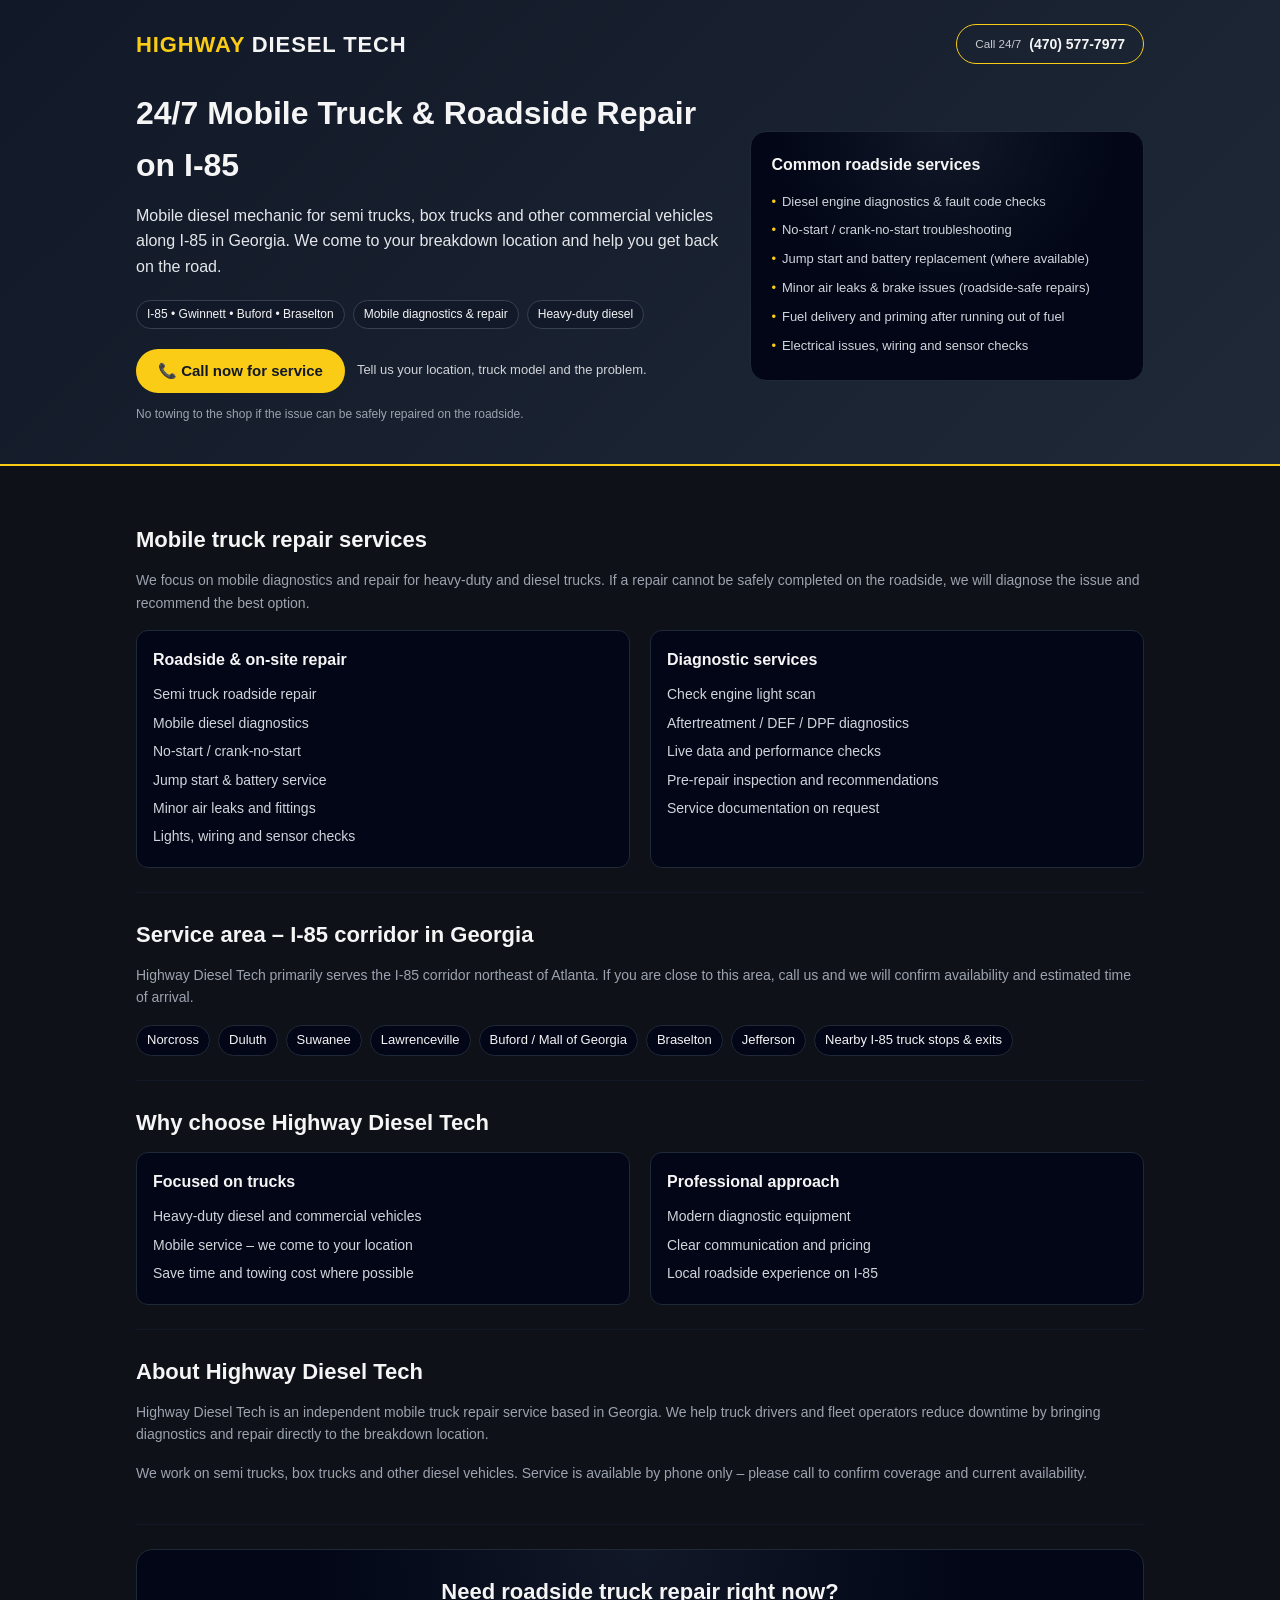
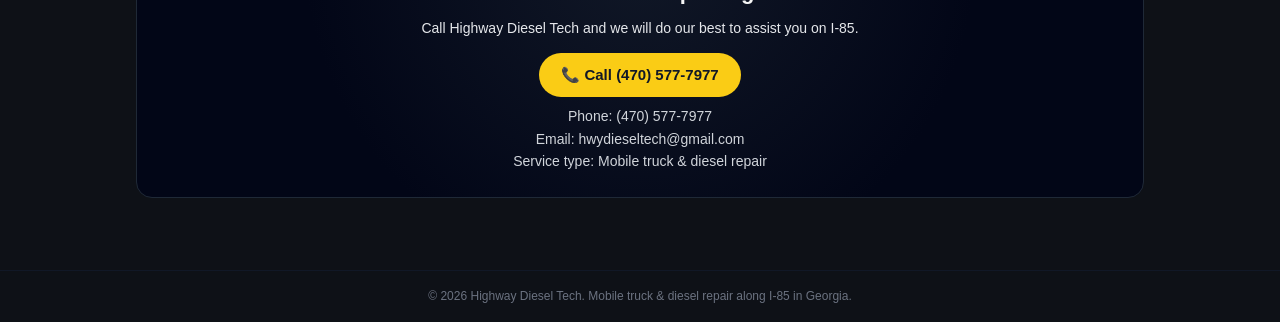
<file: highway_diesel_tech_landing.html>
<!DOCTYPE html>
<html lang="en">
<head>
  <meta charset="UTF-8">
  <title>Highway Diesel Tech – 24/7 Mobile Truck Repair on I‑85</title>
  <meta name="viewport" content="width=device-width, initial-scale=1.0">
  <meta name="description" content="24/7 mobile diesel and truck repair on I-85 in Georgia. Roadside assistance, diagnostics, jump start, fuel delivery and more. Call Highway Diesel Tech at (470) 577-7977.">
  <style>
    * { box-sizing: border-box; margin: 0; padding: 0; }
    body {
      font-family: -apple-system, BlinkMacSystemFont, "Segoe UI", Roboto, sans-serif;
      background: #0e1117;
      color: #f5f5f5;
      line-height: 1.6;
    }
    a { color: inherit; text-decoration: none; }
    header {
      background: linear-gradient(135deg, #111827, #1f2937);
      padding: 24px 16px 40px;
      border-bottom: 2px solid #facc15;
    }
    .container {
      max-width: 1040px;
      margin: 0 auto;
      padding: 0 16px;
    }
    .top-bar {
      display: flex;
      flex-wrap: wrap;
      justify-content: space-between;
      align-items: center;
      gap: 8px;
      margin-bottom: 24px;
    }
    .logo {
      font-size: 22px;
      font-weight: 700;
      letter-spacing: 0.04em;
      text-transform: uppercase;
    }
    .logo span {
      color: #facc15;
    }
    .phone-link {
      font-weight: 600;
      border-radius: 999px;
      padding: 8px 18px;
      border: 1px solid #facc15;
      display: inline-flex;
      align-items: center;
      gap: 8px;
      font-size: 14px;
    }
    .phone-link small {
      opacity: 0.8;
      font-weight: 500;
    }
    .hero {
      display: grid;
      grid-template-columns: minmax(0, 3fr) minmax(0, 2fr);
      gap: 24px;
      align-items: center;
    }
    @media (max-width: 780px) {
      .hero { grid-template-columns: 1fr; }
    }
    .hero-title {
      font-size: 32px;
      font-weight: 800;
      margin-bottom: 12px;
    }
    @media (max-width: 480px) {
      .hero-title { font-size: 26px; }
    }
    .hero-subtitle {
      font-size: 16px;
      color: #e5e7eb;
      margin-bottom: 20px;
    }
    .hero-badges {
      display: flex;
      flex-wrap: wrap;
      gap: 8px;
      margin-bottom: 20px;
    }
    .badge {
      font-size: 12px;
      padding: 4px 10px;
      border-radius: 999px;
      border: 1px solid #374151;
      background: rgba(17,24,39,0.7);
    }
    .cta-row {
      display: flex;
      flex-wrap: wrap;
      gap: 12px;
      align-items: center;
      margin-bottom: 12px;
    }
    .cta-primary {
      background: #facc15;
      color: #111827;
      padding: 10px 22px;
      border-radius: 999px;
      font-weight: 700;
      font-size: 15px;
      border: none;
      cursor: pointer;
      display: inline-flex;
      align-items: center;
      gap: 8px;
      text-decoration: none;
    }
    .cta-secondary {
      font-size: 13px;
      color: #e5e7eb;
      opacity: 0.9;
    }
    .hero-note {
      font-size: 12px;
      color: #9ca3af;
    }
    .hero-card {
      border-radius: 16px;
      background: radial-gradient(circle at top, #111827 0, #020617 55%);
      border: 1px solid #1f2937;
      padding: 20px;
    }
    .hero-card h3 {
      font-size: 16px;
      margin-bottom: 10px;
    }
    .hero-list {
      list-style: none;
      font-size: 13px;
      color: #d1d5db;
    }
    .hero-list li {
      padding: 4px 0;
      display: flex;
      gap: 6px;
    }
    .hero-list li::before {
      content: "•";
      color: #facc15;
    }
    main {
      padding: 32px 0 48px;
    }
    section {
      padding: 24px 0;
      border-bottom: 1px solid #111827;
    }
    section:last-of-type {
      border-bottom: none;
    }
    h2.section-title {
      font-size: 22px;
      margin-bottom: 12px;
    }
    .section-sub {
      font-size: 14px;
      color: #9ca3af;
      margin-bottom: 16px;
    }
    .grid-2 {
      display: grid;
      grid-template-columns: repeat(2, minmax(0, 1fr));
      gap: 20px;
    }
    @media (max-width: 780px) {
      .grid-2 { grid-template-columns: 1fr; }
    }
    .card {
      border-radius: 12px;
      border: 1px solid #1f2937;
      background: #020617;
      padding: 16px;
    }
    .card h3 {
      font-size: 16px;
      margin-bottom: 8px;
    }
    .card ul {
      list-style: none;
      font-size: 14px;
      color: #d1d5db;
    }
    .card ul li {
      padding: 3px 0;
    }
    .pill-row {
      display: flex;
      flex-wrap: wrap;
      gap: 8px;
      font-size: 13px;
    }
    .pill {
      border-radius: 999px;
      padding: 4px 10px;
      background: #020617;
      border: 1px solid #1f2937;
    }
    .contact-block {
      text-align: center;
      padding: 24px 16px;
      border-radius: 16px;
      border: 1px solid #1f2937;
      background: radial-gradient(circle at top, #111827 0, #020617 60%);
    }
    .contact-block h2 {
      font-size: 22px;
      margin-bottom: 8px;
    }
    .contact-block p {
      font-size: 14px;
      color: #e5e7eb;
      margin-bottom: 14px;
    }
    .contact-details {
      font-size: 14px;
      color: #d1d5db;
      margin-top: 8px;
    }
    footer {
      padding: 16px;
      border-top: 1px solid #111827;
      font-size: 12px;
      color: #6b7280;
      text-align: center;
    }
  </style>
</head>
<body>
  <header>
    <div class="container">
      <div class="top-bar">
        <div class="logo"><span>Highway</span> Diesel Tech</div>
        <a class="phone-link" href="tel:+14705777977">
          <small>Call 24/7</small>
          <strong>(470) 577-7977</strong>
        </a>
      </div>
      <div class="hero">
        <div>
          <h1 class="hero-title">24/7 Mobile Truck & Roadside Repair on I‑85</h1>
          <p class="hero-subtitle">
            Mobile diesel mechanic for semi trucks, box trucks and other commercial vehicles along I‑85 in Georgia.
            We come to your breakdown location and help you get back on the road.
          </p>
          <div class="hero-badges">
            <div class="badge">I‑85 • Gwinnett • Buford • Braselton</div>
            <div class="badge">Mobile diagnostics & repair</div>
            <div class="badge">Heavy‑duty diesel</div>
          </div>
          <div class="cta-row">
            <a class="cta-primary" href="tel:+14705777977">
              📞 Call now for service
            </a>
            <div class="cta-secondary">
              Tell us your location, truck model and the problem.
            </div>
          </div>
          <div class="hero-note">
            No towing to the shop if the issue can be safely repaired on the roadside.
          </div>
        </div>
        <aside class="hero-card">
          <h3>Common roadside services</h3>
          <ul class="hero-list">
            <li>Diesel engine diagnostics & fault code checks</li>
            <li>No‑start / crank‑no‑start troubleshooting</li>
            <li>Jump start and battery replacement (where available)</li>
            <li>Minor air leaks & brake issues (roadside‑safe repairs)</li>
            <li>Fuel delivery and priming after running out of fuel</li>
            <li>Electrical issues, wiring and sensor checks</li>
          </ul>
        </aside>
      </div>
    </div>
  </header>

  <main>
    <div class="container">
      <section id="services">
        <h2 class="section-title">Mobile truck repair services</h2>
        <p class="section-sub">
          We focus on mobile diagnostics and repair for heavy‑duty and diesel trucks. If a repair cannot be safely
          completed on the roadside, we will diagnose the issue and recommend the best option.
        </p>
        <div class="grid-2">
          <div class="card">
            <h3>Roadside & on‑site repair</h3>
            <ul>
              <li>Semi truck roadside repair</li>
              <li>Mobile diesel diagnostics</li>
              <li>No‑start / crank‑no‑start</li>
              <li>Jump start & battery service</li>
              <li>Minor air leaks and fittings</li>
              <li>Lights, wiring and sensor checks</li>
            </ul>
          </div>
          <div class="card">
            <h3>Diagnostic services</h3>
            <ul>
              <li>Check engine light scan</li>
              <li>Aftertreatment / DEF / DPF diagnostics</li>
              <li>Live data and performance checks</li>
              <li>Pre‑repair inspection and recommendations</li>
              <li>Service documentation on request</li>
            </ul>
          </div>
        </div>
      </section>

      <section id="area">
        <h2 class="section-title">Service area – I‑85 corridor in Georgia</h2>
        <p class="section-sub">
          Highway Diesel Tech primarily serves the I‑85 corridor northeast of Atlanta. If you are close to this area,
          call us and we will confirm availability and estimated time of arrival.
        </p>
        <div class="pill-row">
          <div class="pill">Norcross</div>
          <div class="pill">Duluth</div>
          <div class="pill">Suwanee</div>
          <div class="pill">Lawrenceville</div>
          <div class="pill">Buford / Mall of Georgia</div>
          <div class="pill">Braselton</div>
          <div class="pill">Jefferson</div>
          <div class="pill">Nearby I‑85 truck stops & exits</div>
        </div>
      </section>

      <section id="why">
        <h2 class="section-title">Why choose Highway Diesel Tech</h2>
        <div class="grid-2">
          <div class="card">
            <h3>Focused on trucks</h3>
            <ul>
              <li>Heavy‑duty diesel and commercial vehicles</li>
              <li>Mobile service – we come to your location</li>
              <li>Save time and towing cost where possible</li>
            </ul>
          </div>
          <div class="card">
            <h3>Professional approach</h3>
            <ul>
              <li>Modern diagnostic equipment</li>
              <li>Clear communication and pricing</li>
              <li>Local roadside experience on I‑85</li>
            </ul>
          </div>
        </div>
      </section>

      <section id="about">
        <h2 class="section-title">About Highway Diesel Tech</h2>
        <p class="section-sub">
          Highway Diesel Tech is an independent mobile truck repair service based in Georgia. We help truck drivers and
          fleet operators reduce downtime by bringing diagnostics and repair directly to the breakdown location.
        </p>
        <p class="section-sub">
          We work on semi trucks, box trucks and other diesel vehicles. Service is available by phone only – please
          call to confirm coverage and current availability.
        </p>
      </section>

      <section id="contact">
        <div class="contact-block">
          <h2>Need roadside truck repair right now?</h2>
          <p>Call Highway Diesel Tech and we will do our best to assist you on I‑85.</p>
          <a class="cta-primary" href="tel:+14705777977">📞 Call (470) 577‑7977</a>
          <div class="contact-details">
            Phone: <a href="tel:+14705777977">(470) 577‑7977</a><br>
            Email: <a href="mailto:hwydieseltech@gmail.com">hwydieseltech@gmail.com</a><br>
            Service type: Mobile truck & diesel repair
          </div>
        </div>
      </section>
    </div>
  </main>

  <footer>
    © <span id="year"></span> Highway Diesel Tech. Mobile truck & diesel repair along I‑85 in Georgia.
  </footer>

  <script>
    document.getElementById('year').textContent = new Date().getFullYear();
  </script>
</body>
</html>
</file>
